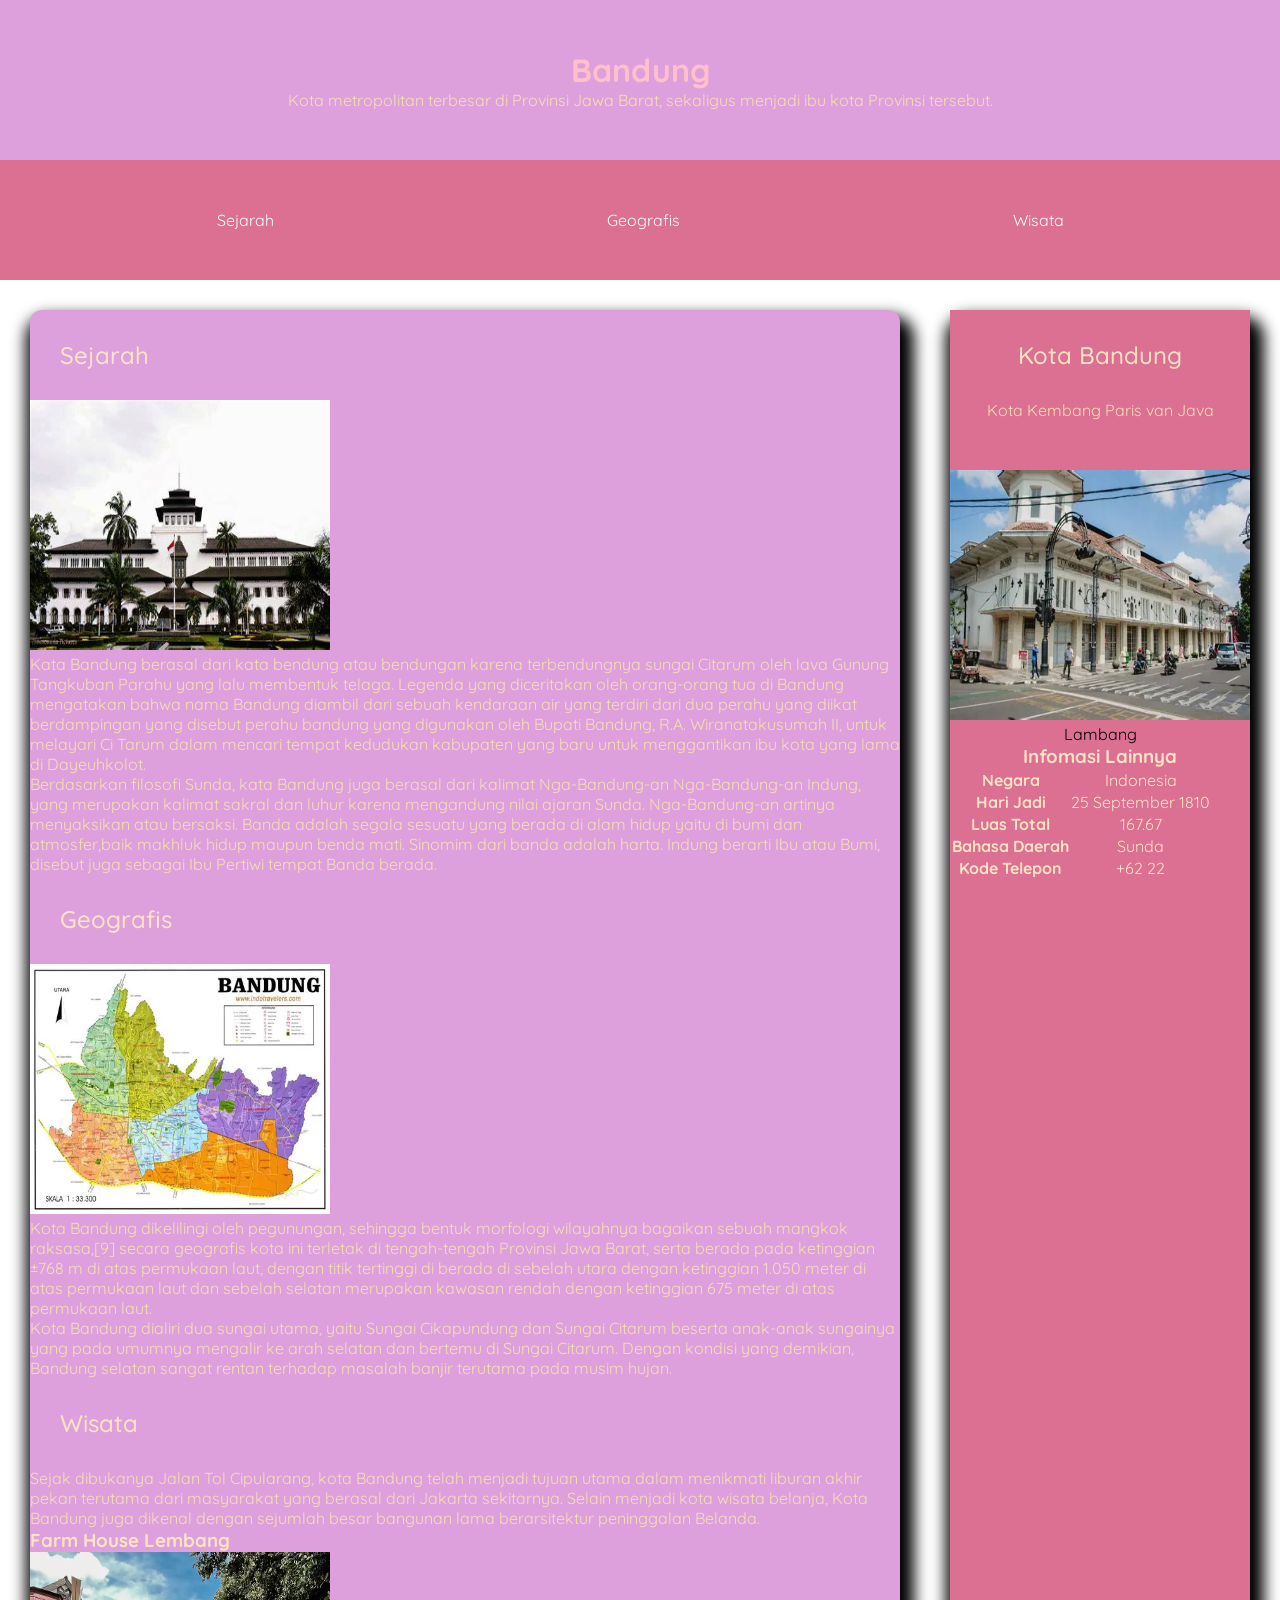
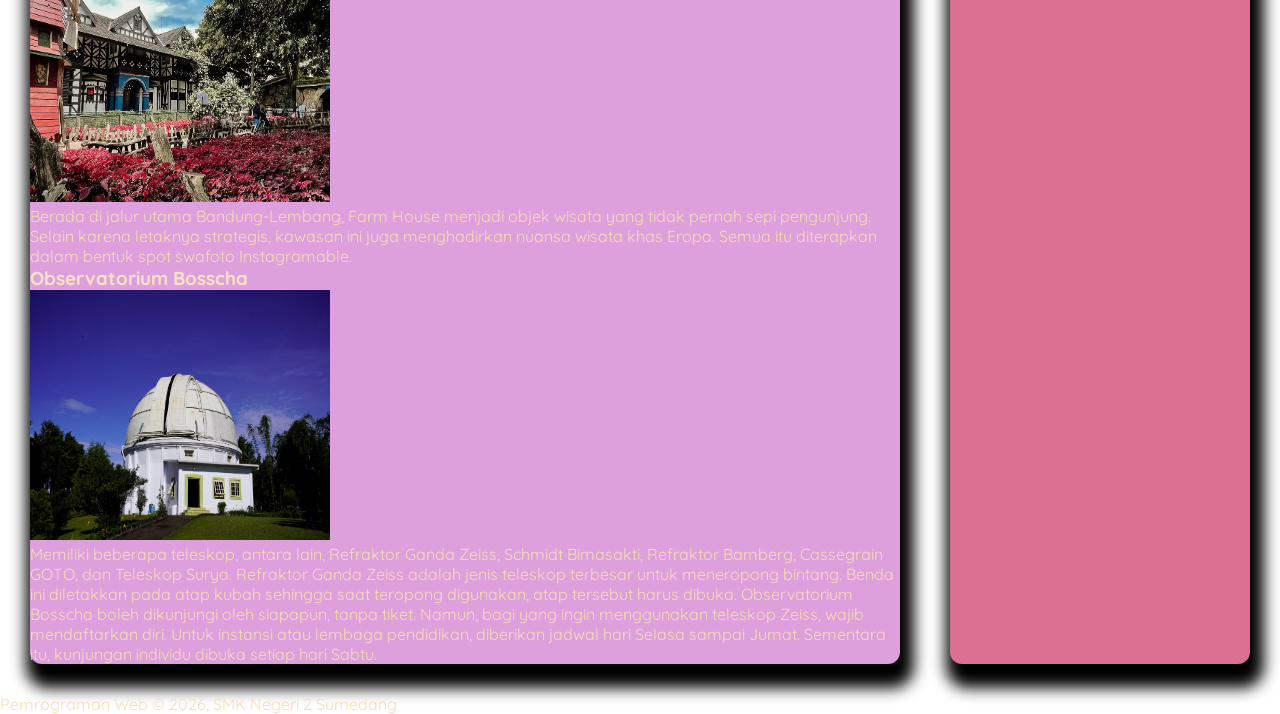
<file: index.html>
<!DOCTYPE html>
<html lang="en">
<head>
    <meta charset="UTF-8">
    <meta name="viewport" content="width=device-width, initial-scale=1.0">
    <title>Document</title>
    <link rel="preconnect" href="https://fonts.googleapis.com">
    <link rel="preconnect" href="https://fonts.gstatic.com" crossorigin>
    <link href="https://fonts.googleapis.com/css2?family=Quicksand:wght@300..700&display=swap" rel="stylesheet">
    
    <!-- File CSS Anda-->
     <link rel="stylesheet" href="mysytle1.css">
</head>
<body>
    <header>
        <h1>Bandung</h1>
        <p>
            Kota metropolitan terbesar di Provinsi Jawa Barat, sekaligus menjadi ibu kota Provinsi
            tersebut.
        </p>

        <nav>
            <ul>
                <li>
                    <a href="#sejarah">Sejarah</a>
                </li>
                <li>
                    <a href="#geografis">Geografis</a>
                </li>
                <li>
                    <a href="#wisata">Wisata</a>
                </li>
            </ul>
        </nav>
    </header>

    <main>
        <!-- Konten artikel -->
         <div id="content">
            <article id="sejarah">
                <h2>Sejarah</h2>
                <img src="OIP.jpg" alt="sejarah" height="250" width="300" /> 
                <p>
                    Kata Bandung berasal dari kata bendung atau bendungan karena terbendungnya sungai
                    Citarum oleh lava Gunung Tangkuban Parahu yang lalu membentuk telaga. Legenda yang
                    diceritakan oleh orang-orang tua di Bandung mengatakan bahwa nama Bandung diambil dari 
                    sebuah kendaraan air yang terdiri dari dua perahu yang diikat berdampingan yang disebut
                    perahu bandung yang digunakan oleh Bupati Bandung, R.A. Wiranatakusumah II, untuk
                    melayari Ci Tarum dalam mencari tempat kedudukan kabupaten yang baru untuk menggantikan
                    ibu kota yang lama di Dayeuhkolot.
                </p>

                <p>
                    Berdasarkan filosofi Sunda, kata Bandung juga berasal dari kalimat Nga-Bandung-an Nga-Bandung-an
                    Indung, yang merupakan kalimat sakral dan luhur karena mengandung nilai ajaran Sunda.
                    Nga-Bandung-an artinya menyaksikan atau bersaksi. Banda adalah segala sesuatu yang
                    berada di alam hidup yaitu di bumi dan atmosfer,baik makhluk hidup maupun benda mati.
                    Sinomim  dari banda adalah harta. Indung berarti Ibu atau Bumi, disebut juga sebagai Ibu
                    Pertiwi tempat Banda berada.
                </p>
            </article>

            <article id="geografis">
                <h2>Geografis</h2>
                <img src="OIP.webp" alt="geografis" height="250" width="300" /> 
                <p>
                    Kota Bandung dikelilingi oleh pegunungan, sehingga bentuk morfologi wilayahnya bagaikan
                    sebuah mangkok raksasa,[9] secara geografis kota ini terletak di tengah-tengah Provinsi
                    Jawa Barat, serta berada pada ketinggian ±768 m di atas permukaan laut, dengan titik 
                    tertinggi di berada di sebelah utara dengan ketinggian 1.050 meter di atas permukaan 
                    laut dan sebelah selatan merupakan kawasan rendah dengan ketinggian 675 meter di atas 
                    permukaan laut.
                </p>

                <p>
                    Kota Bandung dialiri dua sungai utama, yaitu Sungai Cikapundung dan Sungai Citarum
                    beserta anak-anak sungainya yang pada umumnya mengalir ke arah selatan dan bertemu di
                    Sungai Citarum. Dengan kondisi yang demikian, Bandung selatan sangat rentan terhadap
                    masalah banjir terutama pada musim hujan.
                </p>
            </article>

            <article id="Wisata">
                <h2>Wisata</h2>
                <p>
                    Sejak dibukanya Jalan Tol Cipularang, kota Bandung telah menjadi tujuan utama dalam
                    menikmati liburan akhir pekan terutama dari masyarakat yang berasal dari Jakarta
                    sekitarnya. Selain menjadi kota wisata belanja, Kota Bandung juga dikenal dengan
                    sejumlah besar bangunan lama berarsitektur peninggalan Belanda.
                </p>

                <section>
                    <h3>Farm House Lembang</h3> 
                    <img src="keindahan-Farm-House-Susu-Lembang.jpg" alt="farm house" height="250" width="300" />
                    <p>
                        Berada di jalur utama Bandung-Lembang, Farm House menjadi objek wisata yang tidak
                        pernah sepi pengunjung. Selain karena letaknya strategis, kawasan ini juga
                        menghadirkan nuansa wisata khas Eropa. Semua itu diterapkan dalam bentuk spot swafoto
                        Instagramable.
                    </p>
                </section>

                <section>
                    <h3>Observatorium Bosscha</h3>
                    <img src="0527_Boscha1.jpeg" alt="bosscha" height="250" width="300 "/>
                    <p>
                        Memiliki beberapa teleskop, antara lain, Refraktor Ganda Zeiss, Schmidt Bimasakti,
                        Refraktor Bamberg, Cassegrain GOTO, dan Teleskop Surya. Refraktor Ganda Zeiss adalah 
                        jenis teleskop terbesar untuk meneropong bintang. Benda ini diletakkan pada atap kubah
                        sehingga saat teropong digunakan, atap tersebut harus dibuka. Observatorium Bosscha
                        boleh dikunjungi oleh siapapun, tanpa tiket. Namun, bagi yang ingin menggunakan
                        teleskop Zeiss, wajib mendaftarkan diri. Untuk instansi atau lembaga pendidikan,
                        diberikan jadwal hari Selasa sampai Jumat. Sementara itu, kunjungan individu dibuka
                        setiap hari Sabtu.
                    </p>
                </section>
            </article>
        </div>

        <!--Konten samping-->
        <aside>
            <article>
                <header>
                    <h2>Kota Bandung</h2>
                    <p>Kota Kembang Paris van Java</p>
                    <figure>
                        <img src="OIP (1).webp" height="250" width="300"/>
                        <figcaption>Lambang</figcaption>
                    </figure>
                </header>

                <section>
                    <h3>Infomasi Lainnya</h3>

                    <table
                    >
                        <tr>
                            <th>Negara</th>
                            <td>Indonesia</td>
                        </tr>
                        <tr>
                            <th>Hari Jadi</th>
                            <td>25 September 1810</td>
                        </tr>
                        <tr>
                            <th>Luas Total</th>
                            <td>167.67</td>
                        </tr>
                        <tr>
                            <th>Bahasa Daerah</th>
                            <td>Sunda</td>
                        </tr>
                        <tr>
                            <th>Kode Telepon</th>
                            <td>+62 22</td>
                        </tr>
                    </table>
                </section>
            </article>
        </aside> 
    </main>

    <footer>
        <p>Pemrograman Web &#169; 2026, SMK Negeri 2 Sumedang</p>
    </footer>
</body>
</html>
</file>
<file: mysytle1.css>
* {
    padding: 0;
    margin: 0;
}

body {
    font-family: 'Quicksand', sans-serif;

}

h1 {
    color: pink;
    text-align: center;
    padding-top: 50px;
}

p {
    color: wheat;
}

.pertama{
    color: blue;
    font-style: italic;
}

body>header{
    background-color: plum;
}

nav{
    background-color: palevioletred;
    padding: 50px;
}

header>p{
    color: wheat;
    text-align: center;
    padding-bottom: 50px;
}

header > nav {
    color: antiquewhite;
}

li>a{
    color:azure;
    text-decoration: none;
}

ul{
    list-style: none;
}

nav ul{
    display: flex;
    justify-content: space-around;
}

main{
    display: flex;
    gap: 50px;
    margin: 30px;
}
#content{
    flex : 3;
    box-shadow: 5px 15px 15px 9px rgba(0, 0 , 0 , 20);
    border-radius: 12px;
    background-color: plum;
}

aside{
    flex:1;
    box-shadow: 5px 15px 15px 9px rgba(0, 0, 0, 20);
    border-radius: 12px;
    background-color: palevioletred;
    text-align: center;
}

header {
    background-color: palevioletred;
}

h2{
    font-family: 'quicksand', sans-serif;
    font-weight: 500;
    color: bisque;
    padding: 30px;
}

section{
    color: bisque;
}
</file>
